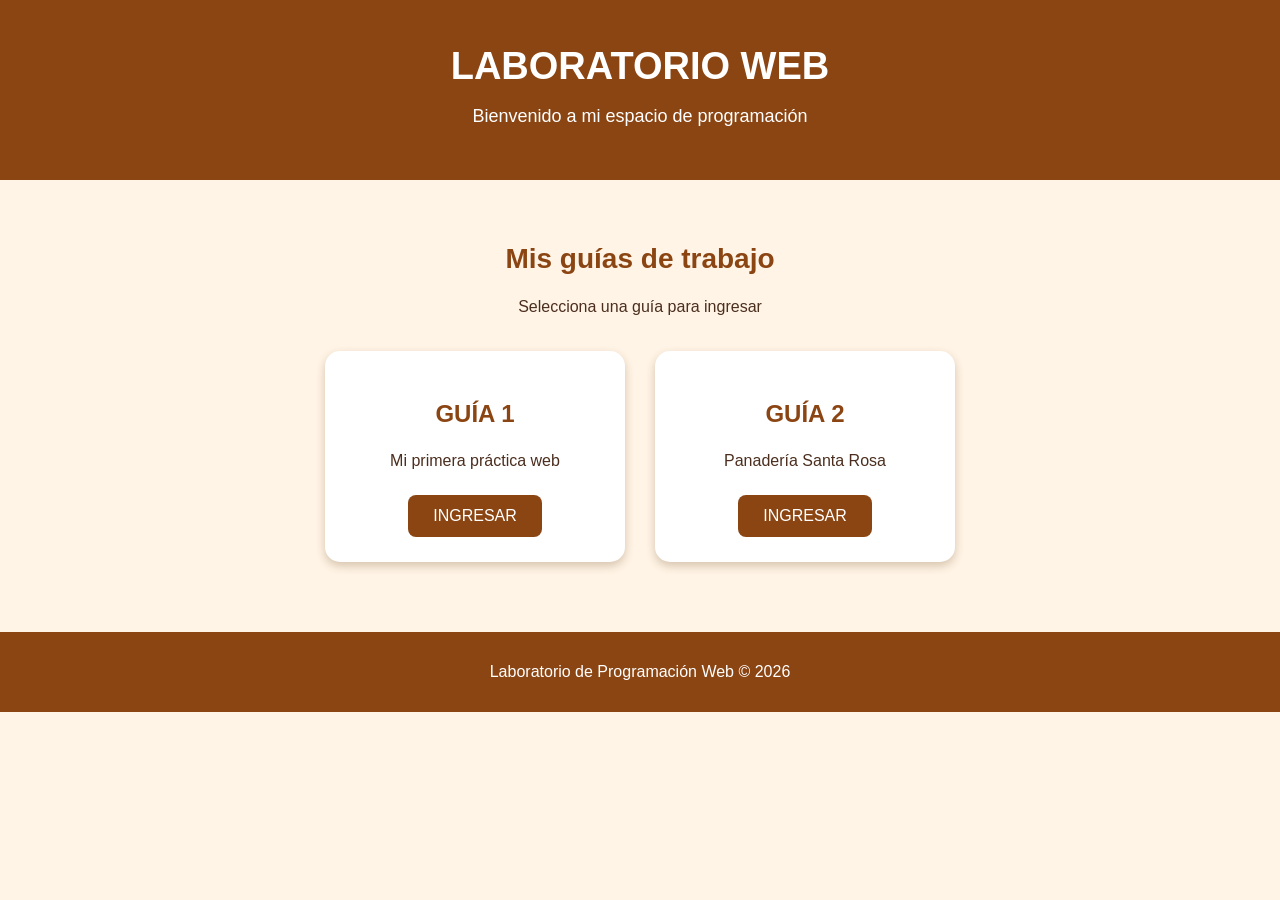
<file: index.html>
<!DOCTYPE html>
<html lang="es">
<head>
    <meta charset="UTF-8">
    <meta name="viewport" content="width=device-width, initial-scale=1.0">
    <title>PROGRAMACION WEB</title>
    <link rel="stylesheet" href="estilos.css">
</head>
<body>

    <header>
        <h1>LABORATORIO WEB</h1>
        <p>Bienvenido a mi espacio de programación</p>
    </header>

    <main>
        <h2>Mis guías de trabajo</h2>
        <p>Selecciona una guía para ingresar</p>

        <div class="contenedor">
            <div class="tarjeta">
                <h3>GUÍA 1</h3>
                <p>Mi primera práctica web</p>
                <a href="GUIA1/index.html">INGRESAR</a>
            </div>

            <div class="tarjeta">
                <h3>GUÍA 2</h3>
                <p>Panadería Santa Rosa</p>
                <a href="GUIA2/santa-rosa-/index.html">INGRESAR</a>
            </div>
        </div>
    </main>

    <footer>
        <p>Laboratorio de Programación Web © 2026</p>
    </footer>

</body>
</html>
</file>
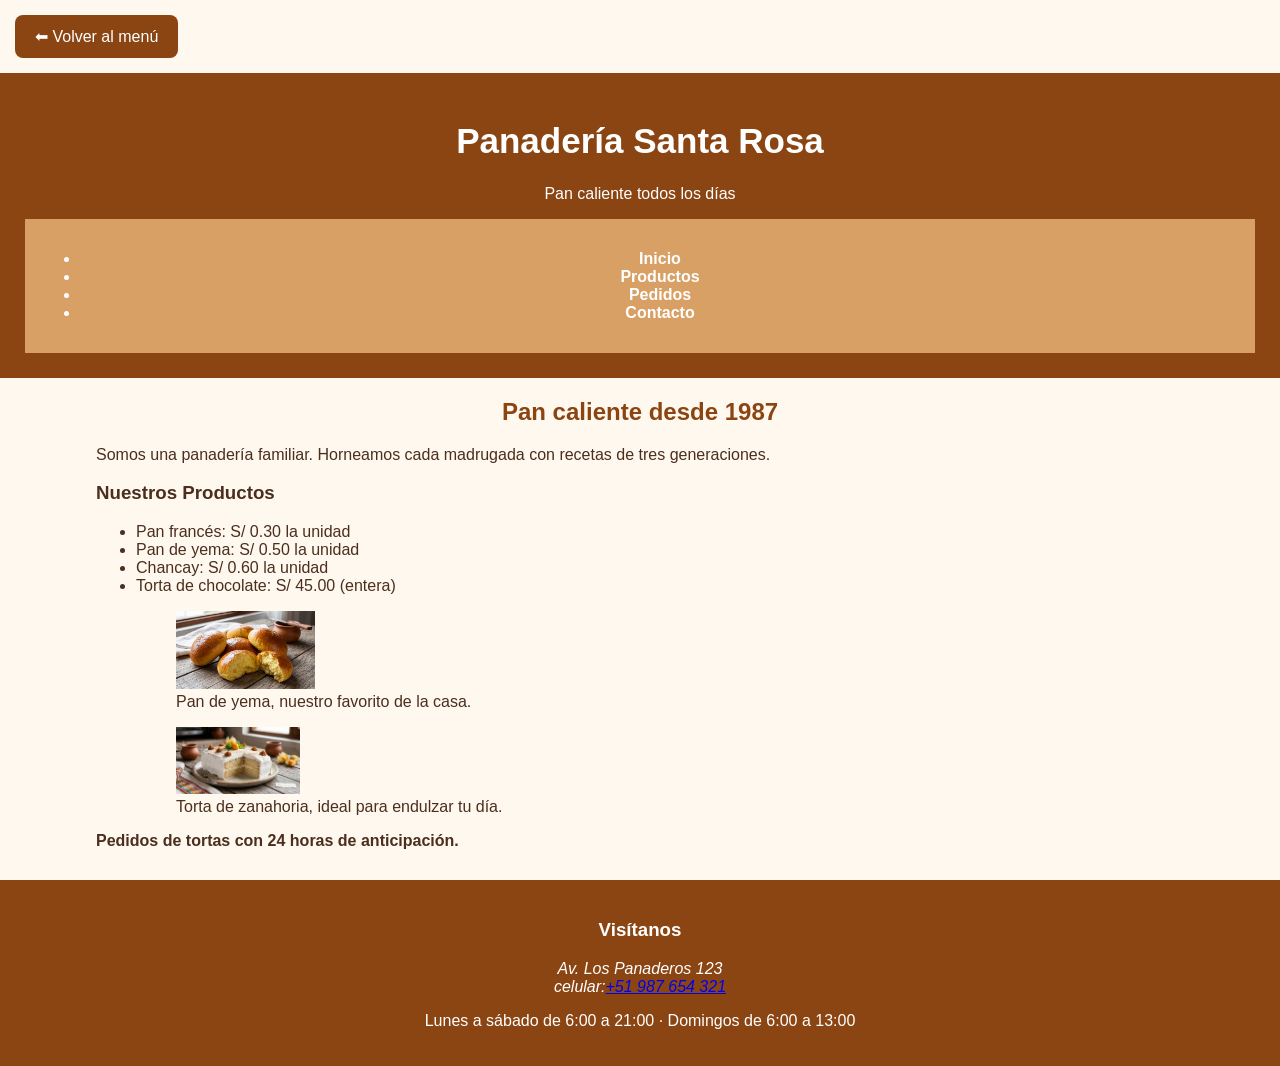
<file: GUIA1/index.html>
<!DOCTYPE html>
<html lang="es">
<head>
    <meta charset="UTF-8">
    <meta name="viewport" content="width=device-width, initial-scale=1.0">
    <title>Panadería Santa Rosa | Pan caliente todos los días</title>
    <link rel="stylesheet" href="estilos.css">
</head>
<body>
    <a href="../index.html" class="volver">⬅ Volver al menú</a>
    <header>
        <h1>Panadería Santa Rosa</h1>
        <p>Pan caliente todos los días</p>
        <nav>
            <ul>
                <li><a href="index.html">Inicio</a></li>
                <li><a href="#productos">Productos</a></li>
                <li><a href="pedidos.html">Pedidos</a></li>
                <li><a href="#contacto">Contacto</a></li>
            </ul>
        </nav>
    </header>
<main>
    <section>
        <h2>Pan caliente desde 1987</h2>
        <p>Somos una panadería familiar. Horneamos cada madrugada con recetas de tres generaciones.</p>
    </section>  
    <section id="productos">
        <h3>Nuestros Productos</h3>
        <ul>
            <li>Pan francés: S/ 0.30 la unidad</li>
            <li>Pan de yema: S/ 0.50 la unidad</li>
            <li>Chancay: S/ 0.60 la unidad</li>
            <li>Torta de chocolate: S/ 45.00 (entera)
            <figure>
               <img src="img/pan-yema.jpg" alt="Canasta de panes de yema dorados recién horneados" width="139">
               <figcaption>Pan de yema, nuestro favorito de la casa.</figcaption>
            </figure>
            <figure>
               <img src="img/torta.jpg" alt="Torta de zanahoria con cobertura de frosty y manjar" width="124">
               <figcaption>Torta de zanahoria, ideal para endulzar tu día.</figcaption>
            </figure>
            </li>
        </ul>
        <p><strong>Pedidos de tortas con 24 horas de anticipación.</strong></p>
    </section>
</main>
<footer id="Contacto">
    <h3>Visítanos</h3>
    <address>
        Av. Los Panaderos 123 <br>
        celular:<a href="tel:+51987654321">+51 987 654 321</a> <br>
    </address>
    <p>
        Lunes a sábado de 6:00 a 21:00 · Domingos de 6:00 a 13:00
    </p>
</footer>

</body>
</html>
</file>
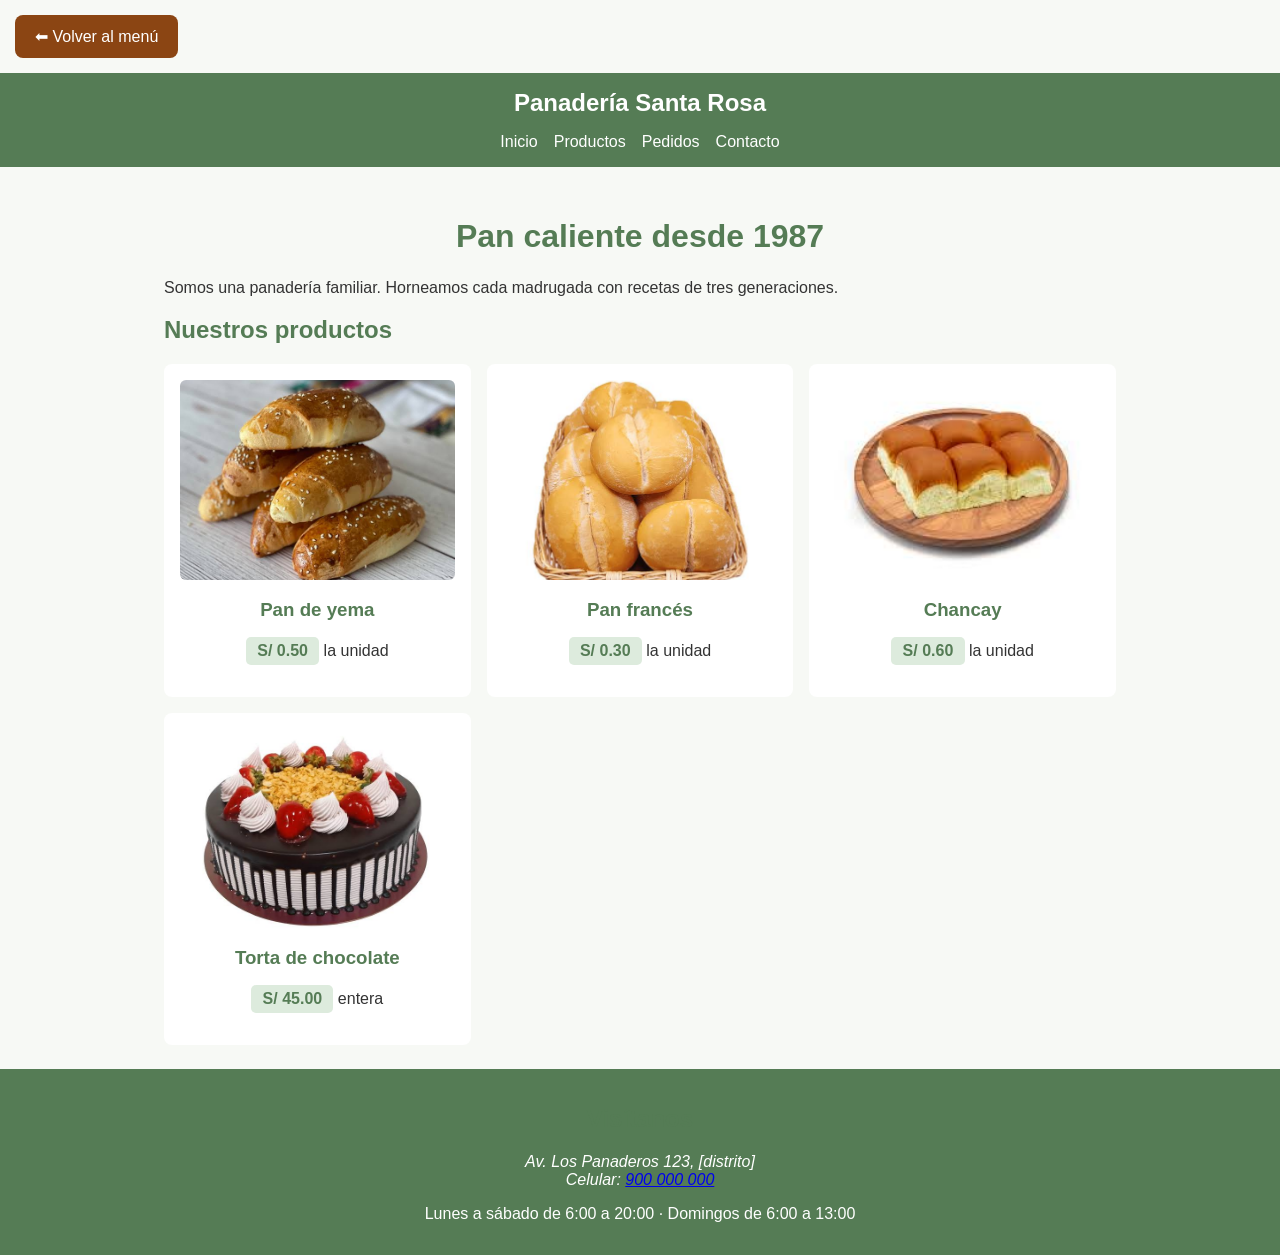
<file: GUIA2/santa-rosa-/index.html>
<!DOCTYPE html>
<html lang="en">

<head>
    <meta charset="UTF-8">
    <meta name="viewport" content="width=device-width, initial-scale=1.0">
    <title>Panadería Santa Rosa | Pan caliente todos los días</title>
    <link rel="stylesheet" href="estilos.css">
</head>

<body>
<a href="../../index.html" class="volver">⬅ Volver al menú</a>
    <header>
        <p align="center"><strong>Panadería Santa Rosa</strong></p>
        <nav>
            <ul>
                <li><a href="index.html">Inicio</a></li>
                <li><a href="#productos">Productos</a></li>
                <li><a href="pedidos.html">Pedidos</a></li>
                <li><a href="#contacto">Contacto</a></li>
            </ul>
        </nav>
    </header>
    <main>
        <section>
            <h1>Pan caliente desde 1987</h1>
            <p>Somos una panadería familiar. Horneamos cada madrugada con recetas de tres generaciones.</p>
        </section>
        <section id="productos">
            <h2>Nuestros productos</h2>
            <div class="catalogo">
                <article class="producto">
                    <img src="img/pandeyemaaa.jpg" alt="Canasta de panes de yema dorados recién horneados">
                    <h3>Pan de yema</h3>
                    <p><span class="precio">S/ 0.50</span> la unidad</p>
                </article>
                <article class="producto">
                    <img src="img/pan francess.jpg" alt="Pan francés recién horneado">
                    <h3>Pan francés</h3>
                    <p><span class="precio">S/ 0.30</span> la unidad</p>
                </article>
                <article class="producto">
                    <img src="img/panchancayyy.jpg" alt="Chancay recién horneado">
                    <h3>Chancay</h3>
                    <p><span class="precio">S/ 0.60</span> la unidad</p>
                </article>
                <article class="producto">
                    <img src="img/tortas.jpg" alt="Torta de chocolate de dos pisos decorada con fresas">
                    <h3>Torta de chocolate</h3>
                    <p><span class="precio">S/ 45.00</span> entera</p>
                </article>
            </div>
        </section>
    </main>
    <footer id="contacto">
        <h2>Visítanos</h2>
        <address>
            Av. Los Panaderos 123, [distrito]<br>
            Celular: <a href="tel:+51900000000">900 000 000</a>
        </address>
        <p>Lunes a sábado de 6:00 a 20:00 · Domingos de 6:00 a 13:00</p>
    </footer>
</body>
</html>
</file>
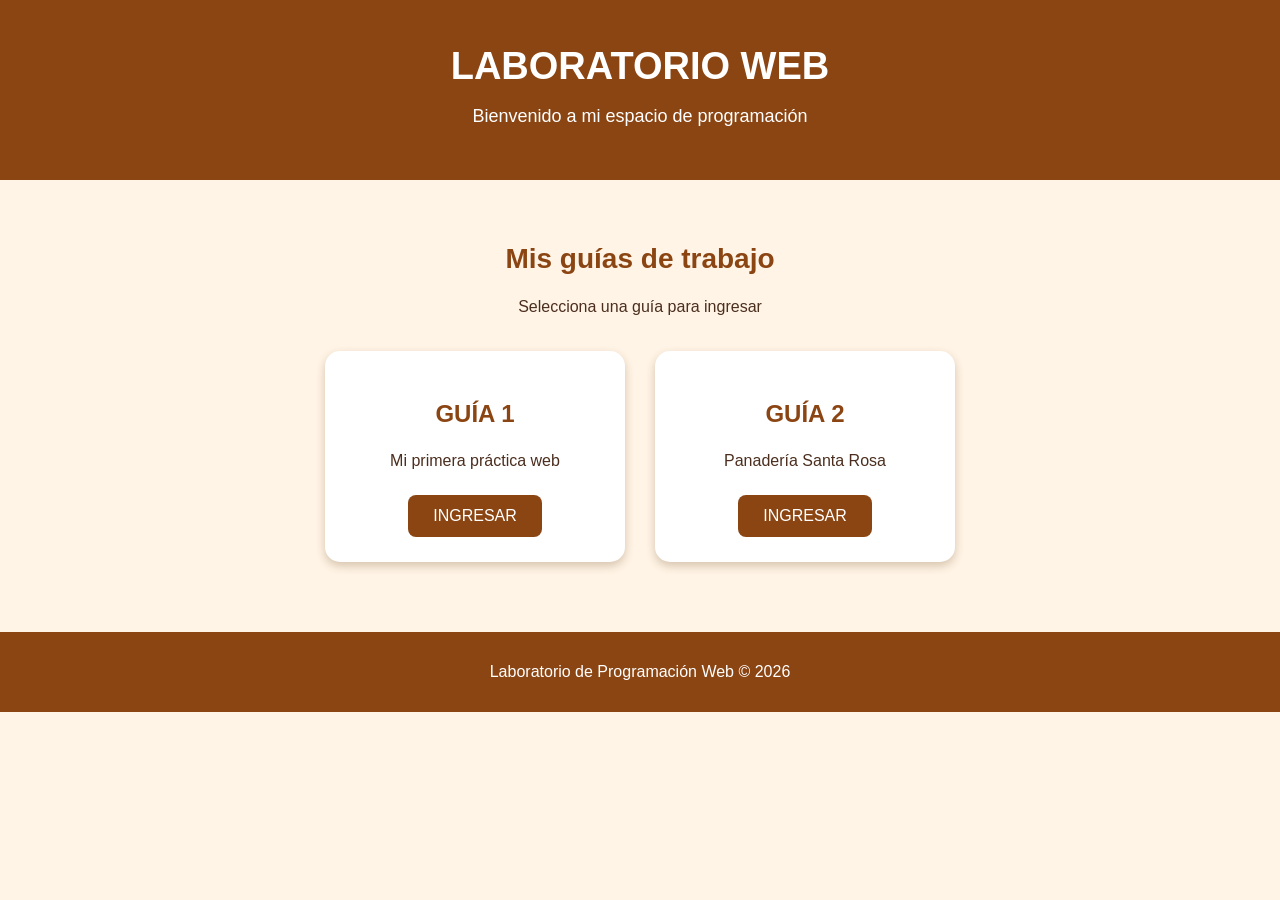
<file: XDD/cursoweb/index.html>
<!DOCTYPE html>
<html lang="es">
<head>
    <meta charset="UTF-8">
    <meta name="viewport" content="width=device-width, initial-scale=1.0">
    <title>PROGRAMACION WEB</title>
    <link rel="stylesheet" href="estilos.css">
</head>
<body>

    <header>
        <h1>LABORATORIO WEB</h1>
        <p>Bienvenido a mi espacio de programación</p>
    </header>

    <main>
        <h2>Mis guías de trabajo</h2>
        <p>Selecciona una guía para ingresar</p>

        <div class="contenedor">
            <div class="tarjeta">
                <h3>GUÍA 1</h3>
                <p>Mi primera práctica web</p>
                <a href="GUIA1/index.html">INGRESAR</a>
            </div>

            <div class="tarjeta">
                <h3>GUÍA 2</h3>
                <p>Panadería Santa Rosa</p>
                <a href="GUIA2/santa-rosa-/index.html">INGRESAR</a>
            </div>
        </div>
    </main>

    <footer>
        <p>Laboratorio de Programación Web © 2026</p>
    </footer>

</body>
</html>
</file>
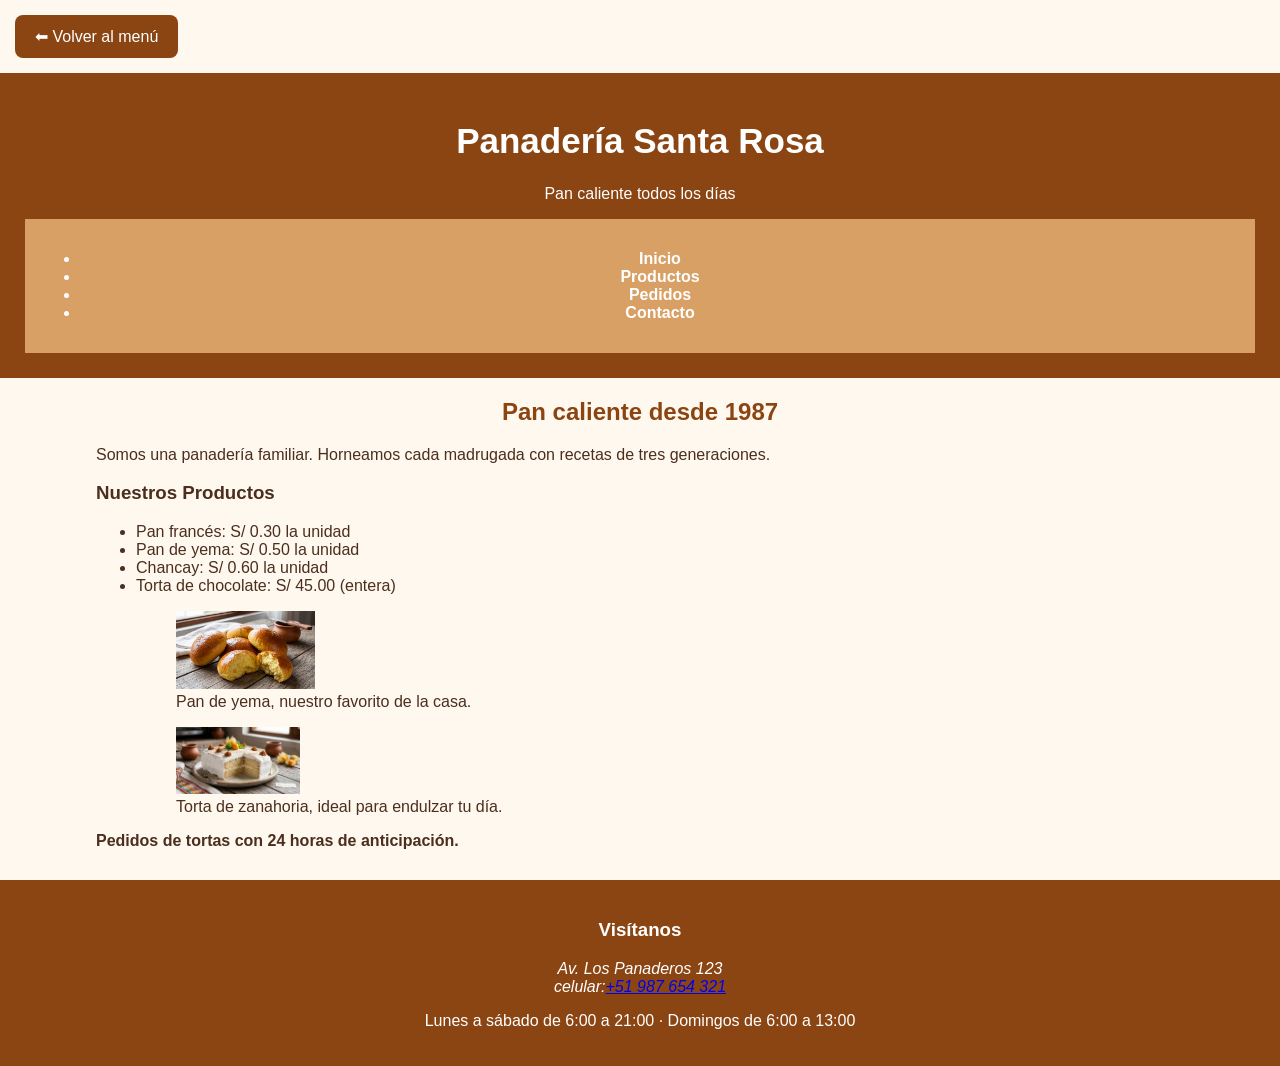
<file: XDD/cursoweb/GUIA1/index.html>
<!DOCTYPE html>
<html lang="es">
<head>
    <meta charset="UTF-8">
    <meta name="viewport" content="width=device-width, initial-scale=1.0">
    <title>Panadería Santa Rosa | Pan caliente todos los días</title>
    <link rel="stylesheet" href="estilos.css">
</head>
<body>
    <a href="../index.html" class="volver">⬅ Volver al menú</a>
    <header>
        <h1>Panadería Santa Rosa</h1>
        <p>Pan caliente todos los días</p>
        <nav>
            <ul>
                <li><a href="index.html">Inicio</a></li>
                <li><a href="#productos">Productos</a></li>
                <li><a href="pedidos.html">Pedidos</a></li>
                <li><a href="#contacto">Contacto</a></li>
            </ul>
        </nav>
    </header>
<main>
    <section>
        <h2>Pan caliente desde 1987</h2>
        <p>Somos una panadería familiar. Horneamos cada madrugada con recetas de tres generaciones.</p>
    </section>  
    <section id="productos">
        <h3>Nuestros Productos</h3>
        <ul>
            <li>Pan francés: S/ 0.30 la unidad</li>
            <li>Pan de yema: S/ 0.50 la unidad</li>
            <li>Chancay: S/ 0.60 la unidad</li>
            <li>Torta de chocolate: S/ 45.00 (entera)
            <figure>
               <img src="img/pan-yema.jpg" alt="Canasta de panes de yema dorados recién horneados" width="139">
               <figcaption>Pan de yema, nuestro favorito de la casa.</figcaption>
            </figure>
            <figure>
               <img src="img/torta.jpg" alt="Torta de zanahoria con cobertura de frosty y manjar" width="124">
               <figcaption>Torta de zanahoria, ideal para endulzar tu día.</figcaption>
            </figure>
            </li>
        </ul>
        <p><strong>Pedidos de tortas con 24 horas de anticipación.</strong></p>
    </section>
</main>
<footer id="Contacto">
    <h3>Visítanos</h3>
    <address>
        Av. Los Panaderos 123 <br>
        celular:<a href="tel:+51987654321">+51 987 654 321</a> <br>
    </address>
    <p>
        Lunes a sábado de 6:00 a 21:00 · Domingos de 6:00 a 13:00
    </p>
</footer>

</body>
</html>
</file>
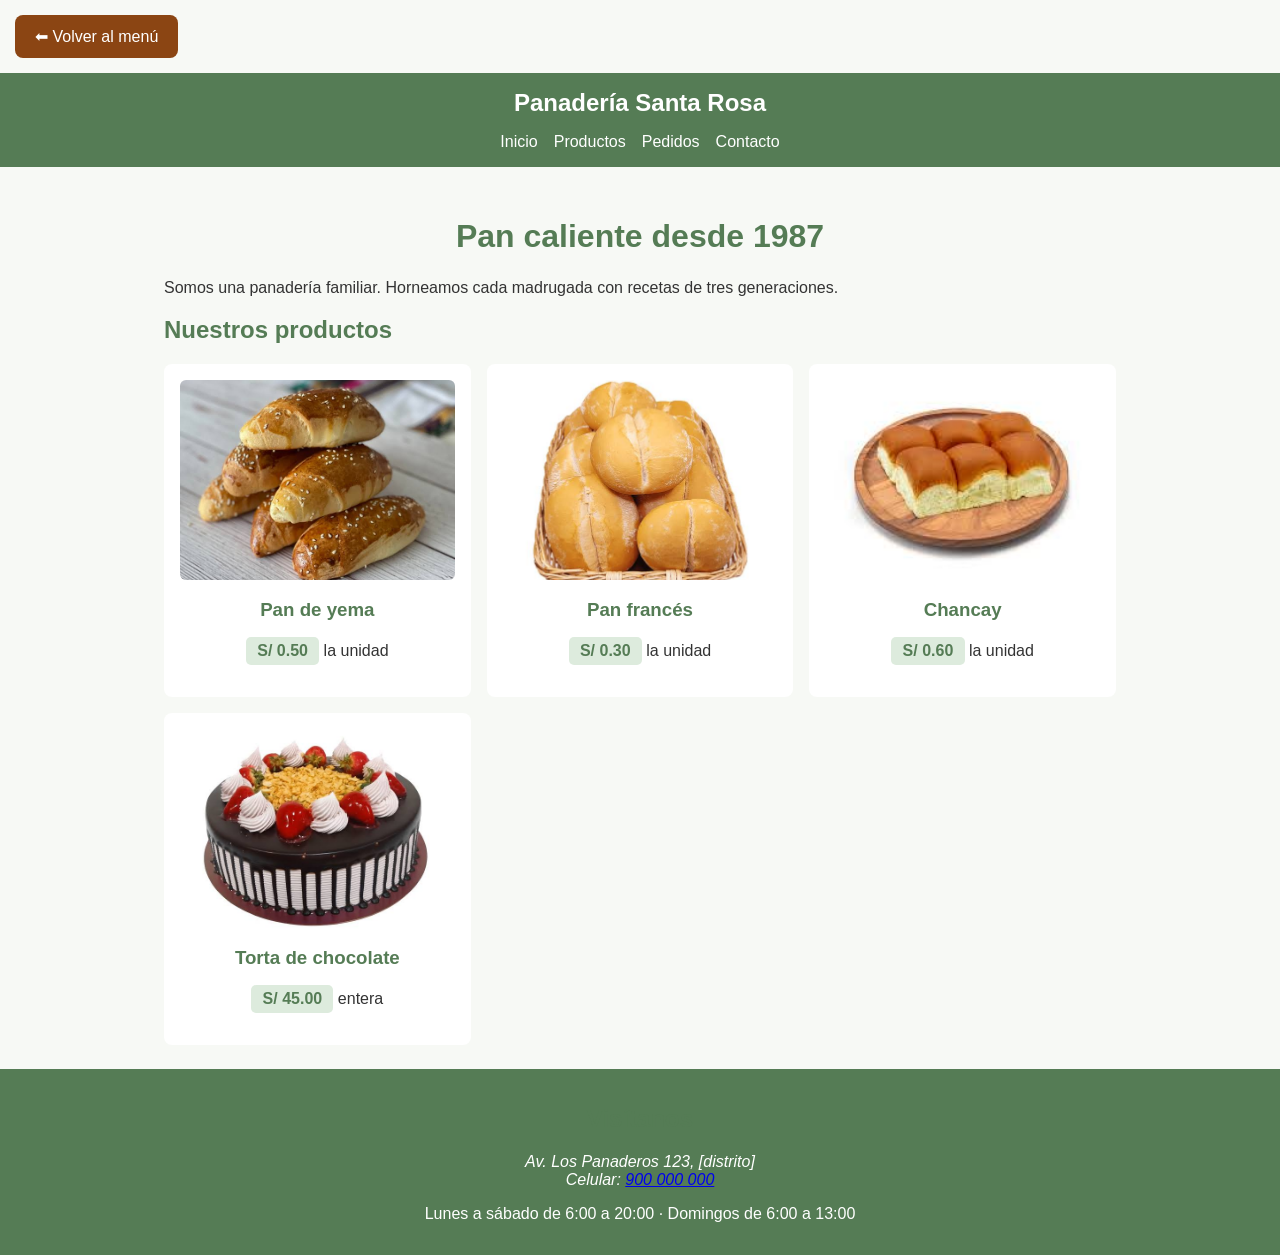
<file: XDD/cursoweb/GUIA2/santa-rosa-/index.html>
<!DOCTYPE html>
<html lang="en">

<head>
    <meta charset="UTF-8">
    <meta name="viewport" content="width=device-width, initial-scale=1.0">
    <title>Panadería Santa Rosa | Pan caliente todos los días</title>
    <link rel="stylesheet" href="estilos.css">
</head>

<body>
<a href="../../index.html" class="volver">⬅ Volver al menú</a>
    <header>
        <p align="center"><strong>Panadería Santa Rosa</strong></p>
        <nav>
            <ul>
                <li><a href="index.html">Inicio</a></li>
                <li><a href="#productos">Productos</a></li>
                <li><a href="pedidos.html">Pedidos</a></li>
                <li><a href="#contacto">Contacto</a></li>
            </ul>
        </nav>
    </header>
    <main>
        <section>
            <h1>Pan caliente desde 1987</h1>
            <p>Somos una panadería familiar. Horneamos cada madrugada con recetas de tres generaciones.</p>
        </section>
        <section id="productos">
            <h2>Nuestros productos</h2>
            <div class="catalogo">
                <article class="producto">
                    <img src="img/pandeyemaaa.jpg" alt="Canasta de panes de yema dorados recién horneados">
                    <h3>Pan de yema</h3>
                    <p><span class="precio">S/ 0.50</span> la unidad</p>
                </article>
                <article class="producto">
                    <img src="img/pan francess.jpg" alt="Pan francés recién horneado">
                    <h3>Pan francés</h3>
                    <p><span class="precio">S/ 0.30</span> la unidad</p>
                </article>
                <article class="producto">
                    <img src="img/panchancayyy.jpg" alt="Chancay recién horneado">
                    <h3>Chancay</h3>
                    <p><span class="precio">S/ 0.60</span> la unidad</p>
                </article>
                <article class="producto">
                    <img src="img/tortas.jpg" alt="Torta de chocolate de dos pisos decorada con fresas">
                    <h3>Torta de chocolate</h3>
                    <p><span class="precio">S/ 45.00</span> entera</p>
                </article>
            </div>
        </section>
    </main>
    <footer id="contacto">
        <h2>Visítanos</h2>
        <address>
            Av. Los Panaderos 123, [distrito]<br>
            Celular: <a href="tel:+51900000000">900 000 000</a>
        </address>
        <p>Lunes a sábado de 6:00 a 20:00 · Domingos de 6:00 a 13:00</p>
    </footer>
</body>
</html>
</file>
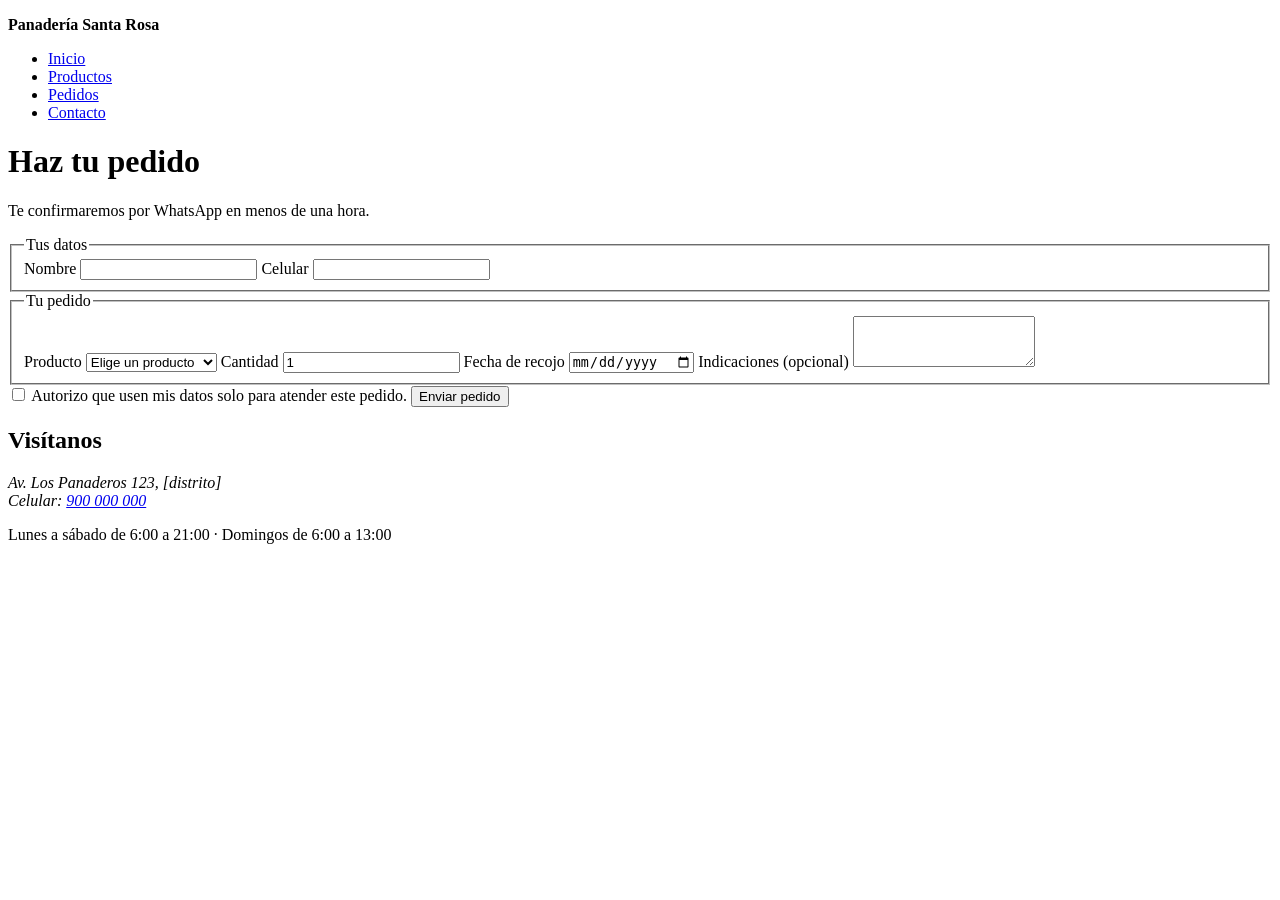
<file: GUIA2/santa-rosa-/pedidos.html>
<!DOCTYPE html>
<html lang="en">
<head>
    <meta charset="UTF-8">
    <meta name="viewport" content="width=device-width, initial-scale=1.0">
    <title>Pedidos | Panadería Santa Rosa</title>
</head>
<body>
    <header>
        <p><strong>Panadería Santa Rosa</strong></p>
        <nav>
            <ul>
                <li><a href="index.html">Inicio</a></li>
                <li><a href="#productos">Productos</a></li>
                <li><a href="pedidos.html">Pedidos</a></li>
                <li><a href="#contacto">Contacto</a></li>
            </ul>
        </nav>
    </header>
    <main>
        <h1>Haz tu pedido</h1>
        <p>Te confirmaremos por WhatsApp en menos de una hora.</p>
        <form action="#">
            <fieldset>
                <legend>Tus datos</legend>
                <label for="nombre">Nombre</label>
                <input type="text" id="nombre" name="nombre" required>
                <label for="celular">Celular</label>
                <input type="tel" id="celular" name="celular" required>
            </fieldset>
            <fieldset>
                <legend>Tu pedido</legend>
                <label for="producto">Producto</label>
                <select id="producto" name="producto" required>
                    <option value="">Elige un producto</option>
                    <option>Pan francés</option>
                    <option>Pan de yema</option>
                    <option>Chancay</option>
                    <option>Torta de chocolate</option>
                </select>
                <label for="cantidad">Cantidad</label>
                <input type="number" id="cantidad" name="cantidad" min="1" value="1" required>
                <label for="fecha">Fecha de recojo</label>
                <input type="date" id="fecha" name="fecha" required>
                <label for="notas">Indicaciones (opcional)</label>
                <textarea id="notas" name="notas" rows="3"></textarea>
            </fieldset>
            <input type="checkbox" id="consentimiento" name="consentimiento" required>
            <label for="consentimiento">Autorizo que usen mis datos solo para atender este pedido.</label>
            <button type="submit">Enviar pedido</button>
        </form>
    </main>
    <footer id="contacto">
        <h2>Visítanos</h2>
        <address>
            Av. Los Panaderos 123, [distrito]<br>
            Celular: <a href="tel:+51900000000">900 000 000</a>
        </address>
        <p>Lunes a sábado de 6:00 a 21:00 · Domingos de 6:00 a 13:00</p>
    </footer>
</body>
</html>
</file>
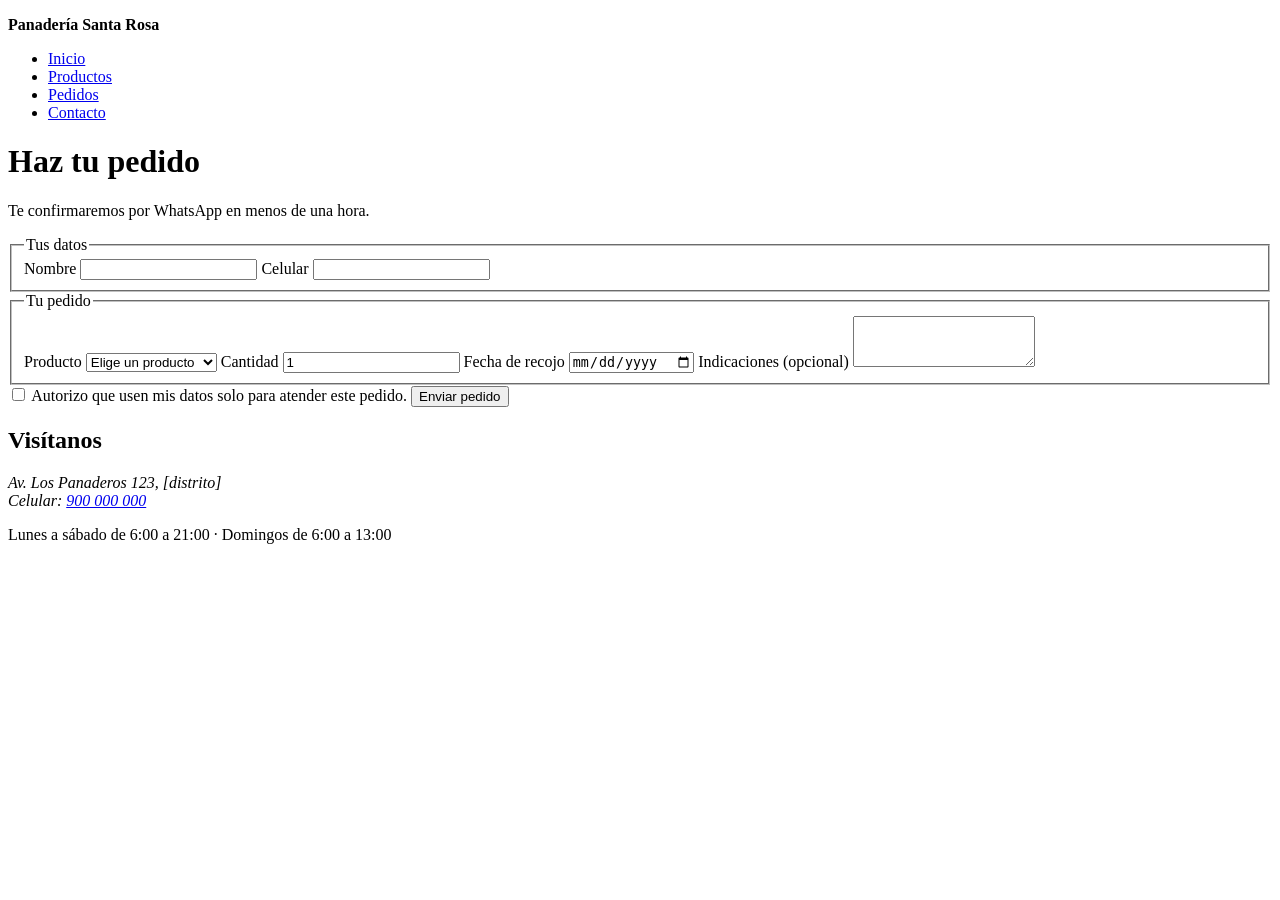
<file: XDD/cursoweb/GUIA2/santa-rosa-/pedidos.html>
<!DOCTYPE html>
<html lang="en">
<head>
    <meta charset="UTF-8">
    <meta name="viewport" content="width=device-width, initial-scale=1.0">
    <title>Pedidos | Panadería Santa Rosa</title>
</head>
<body>
    <header>
        <p><strong>Panadería Santa Rosa</strong></p>
        <nav>
            <ul>
                <li><a href="index.html">Inicio</a></li>
                <li><a href="#productos">Productos</a></li>
                <li><a href="pedidos.html">Pedidos</a></li>
                <li><a href="#contacto">Contacto</a></li>
            </ul>
        </nav>
    </header>
    <main>
        <h1>Haz tu pedido</h1>
        <p>Te confirmaremos por WhatsApp en menos de una hora.</p>
        <form action="#">
            <fieldset>
                <legend>Tus datos</legend>
                <label for="nombre">Nombre</label>
                <input type="text" id="nombre" name="nombre" required>
                <label for="celular">Celular</label>
                <input type="tel" id="celular" name="celular" required>
            </fieldset>
            <fieldset>
                <legend>Tu pedido</legend>
                <label for="producto">Producto</label>
                <select id="producto" name="producto" required>
                    <option value="">Elige un producto</option>
                    <option>Pan francés</option>
                    <option>Pan de yema</option>
                    <option>Chancay</option>
                    <option>Torta de chocolate</option>
                </select>
                <label for="cantidad">Cantidad</label>
                <input type="number" id="cantidad" name="cantidad" min="1" value="1" required>
                <label for="fecha">Fecha de recojo</label>
                <input type="date" id="fecha" name="fecha" required>
                <label for="notas">Indicaciones (opcional)</label>
                <textarea id="notas" name="notas" rows="3"></textarea>
            </fieldset>
            <input type="checkbox" id="consentimiento" name="consentimiento" required>
            <label for="consentimiento">Autorizo que usen mis datos solo para atender este pedido.</label>
            <button type="submit">Enviar pedido</button>
        </form>
    </main>
    <footer id="contacto">
        <h2>Visítanos</h2>
        <address>
            Av. Los Panaderos 123, [distrito]<br>
            Celular: <a href="tel:+51900000000">900 000 000</a>
        </address>
        <p>Lunes a sábado de 6:00 a 21:00 · Domingos de 6:00 a 13:00</p>
    </footer>
</body>
</html>
</file>
<file: estilos.css>
body {
    font-family: Arial, sans-serif;
    background-color: #fff4e6;
    color: #4b2e1e;
    margin: 0;
    text-align: center;
}

header {
    background-color: #8b4513;
    color: white;
    padding: 35px;
}

header h1 {
    font-size: 38px;
    margin: 10px;
}

header p {
    font-size: 18px;
}

main {
    padding: 40px 20px;
}

main h2 {
    color: #8b4513;
    font-size: 28px;
}

.contenedor {
    display: flex;
    justify-content: center;
    gap: 30px;
    margin-top: 35px;
}

.tarjeta {
    background-color: white;
    width: 250px;
    padding: 25px;
    border-radius: 15px;
    box-shadow: 0 4px 10px #d6c3ad;
}

.tarjeta h3 {
    color: #8b4513;
    font-size: 24px;
}

.tarjeta p {
    margin-bottom: 25px;
}

.tarjeta a {
    background-color: #8b4513;
    color: white;
    padding: 12px 25px;
    text-decoration: none;
    border-radius: 8px;
    display: inline-block;
}

.tarjeta a:hover {
    background-color: #d9a066;
    color: #4b2e1e;
}

footer {
    background-color: #8b4513;
    color: white;
    padding: 15px;
    margin-top: 30px;
}
</file>
<file: GUIA1/estilos.css>
body {
    font-family: Arial, sans-serif;
    background-color: #fff8ee;
    color: #4b2e1e;
    margin: 0;
}

header {
    background-color: #8b4513;
    color: white;
    text-align: center;
    padding: 25px;
}

header h1 {
    font-size: 35px;
}

nav {
    background-color: #d9a066;
    text-align: center;
    padding: 15px;
}

nav a {
    color: white;
    text-decoration: none;
    margin: 15px;
    font-weight: bold;
}

nav a:hover {
    color: #4b2e1e;
}

main {
    width: 85%;
    margin: auto;
}

h2 {
    color: #8b4513;
    text-align: center;
}

.productos {
    background-color: white;
    text-align: center;
    padding: 20px;
    margin: 25px auto;
    border-radius: 15px;
    width: 70%;
    box-shadow: 0 4px 10px #d6c3ad;
}

.productos img {
    width: 220px;
    height: 160px;
    object-fit: cover;
    border-radius: 12px;
    display: block;
    margin: 15px auto;
}

.productos h3 {
    color: #8b4513;
}

footer {
    background-color: #8b4513;
    color: white;
    text-align: center;
    padding: 20px;
    margin-top: 30px;
}
.volver {
    display: inline-block;
    background-color: #8b4513;
    color: white;
    padding: 12px 20px;
    margin: 15px;
    text-decoration: none;
    border-radius: 8px;
}

.volver:hover {
    background-color: #d9a066;
}
</file>
<file: GUIA2/santa-rosa-/estilos.css>
* {
  box-sizing: border-box;
}

:root {
  --verde: #557C55;
  --verde-claro: #DDEBDD;
  --fondo: #F7F9F5;
  --texto: #333333;
}

body {
  margin: 0;
  font-family: Arial, sans-serif;
  color: var(--texto);
  background: var(--fondo);
}

img {
  max-width: 100%;
  display: block;
}


header {
  background: var(--verde);
  color: white;
  padding: 1rem;
  text-align: center;
}

header p {
  font-size: 1.5rem;
  font-weight: bold;
  margin: 0 0 1rem;
}


nav ul {
  display: flex;
  justify-content: center;
  flex-wrap: wrap;
  gap: 1rem;
  list-style: none;
  padding: 0;
  margin: 0;
}

nav a {
  color: white;
  text-decoration: none;
}

nav a:hover {
  text-decoration: underline;
}


main {
  max-width: 1000px;
  margin: auto;
  padding: 1.5rem;
}


h1 {
  color: var(--verde);
  text-align: center;
  font-size: 2rem;
  margin-bottom: 1.5rem;
}

h2, h3 {
  color: var(--verde);
}

.catalogo {
  display: grid;
  grid-template-columns: 1fr;
  gap: 1rem;
}

.producto {
  background: white;
  padding: 1rem;
  border-radius: 8px;
  text-align: center;
}

.producto img {
  width: 100%;
  height: 200px;
  object-fit: cover;
  border-radius: 6px;
}

.producto h3 {
  margin-bottom: 0.5rem;
}

.precio {
  display: inline-block;
  padding: 0.3rem 0.7rem;
  background: var(--verde-claro);
  color: var(--verde);
  font-weight: bold;
  border-radius: 5px;
}


form {
  display: grid;
  gap: 0.8rem;
  max-width: 500px;
  margin: auto;
}

input, select, textarea, button {
  width: 100%;
  padding: 0.7rem;
  font: inherit;
}

button {
  background: var(--verde);
  color: white;
  border: none;
  cursor: pointer;
}


footer {
  background: var(--verde);
  color: white;
  text-align: center;
  padding: 1rem;
}


.catalogo {
  display: grid;
  grid-template-columns: repeat(3, 1fr);
  gap: 1rem;
}

.catalogo {
  display: grid;
  grid-template-columns: repeat(3, 1fr);
  gap: 1rem;
} 
.volver {
    display: inline-block;
    background-color: #8b4513;
    color: white;
    padding: 12px 20px;
    margin: 15px;
    text-decoration: none;
    border-radius: 8px;
}

.volver:hover {
    background-color: #d9a066;
}
</file>
<file: XDD/cursoweb/estilos.css>
body {
    font-family: Arial, sans-serif;
    background-color: #fff4e6;
    color: #4b2e1e;
    margin: 0;
    text-align: center;
}

header {
    background-color: #8b4513;
    color: white;
    padding: 35px;
}

header h1 {
    font-size: 38px;
    margin: 10px;
}

header p {
    font-size: 18px;
}

main {
    padding: 40px 20px;
}

main h2 {
    color: #8b4513;
    font-size: 28px;
}

.contenedor {
    display: flex;
    justify-content: center;
    gap: 30px;
    margin-top: 35px;
}

.tarjeta {
    background-color: white;
    width: 250px;
    padding: 25px;
    border-radius: 15px;
    box-shadow: 0 4px 10px #d6c3ad;
}

.tarjeta h3 {
    color: #8b4513;
    font-size: 24px;
}

.tarjeta p {
    margin-bottom: 25px;
}

.tarjeta a {
    background-color: #8b4513;
    color: white;
    padding: 12px 25px;
    text-decoration: none;
    border-radius: 8px;
    display: inline-block;
}

.tarjeta a:hover {
    background-color: #d9a066;
    color: #4b2e1e;
}

footer {
    background-color: #8b4513;
    color: white;
    padding: 15px;
    margin-top: 30px;
}
</file>
<file: XDD/cursoweb/GUIA1/estilos.css>
body {
    font-family: Arial, sans-serif;
    background-color: #fff8ee;
    color: #4b2e1e;
    margin: 0;
}

header {
    background-color: #8b4513;
    color: white;
    text-align: center;
    padding: 25px;
}

header h1 {
    font-size: 35px;
}

nav {
    background-color: #d9a066;
    text-align: center;
    padding: 15px;
}

nav a {
    color: white;
    text-decoration: none;
    margin: 15px;
    font-weight: bold;
}

nav a:hover {
    color: #4b2e1e;
}

main {
    width: 85%;
    margin: auto;
}

h2 {
    color: #8b4513;
    text-align: center;
}

.productos {
    background-color: white;
    text-align: center;
    padding: 20px;
    margin: 25px auto;
    border-radius: 15px;
    width: 70%;
    box-shadow: 0 4px 10px #d6c3ad;
}

.productos img {
    width: 220px;
    height: 160px;
    object-fit: cover;
    border-radius: 12px;
    display: block;
    margin: 15px auto;
}

.productos h3 {
    color: #8b4513;
}

footer {
    background-color: #8b4513;
    color: white;
    text-align: center;
    padding: 20px;
    margin-top: 30px;
}
.volver {
    display: inline-block;
    background-color: #8b4513;
    color: white;
    padding: 12px 20px;
    margin: 15px;
    text-decoration: none;
    border-radius: 8px;
}

.volver:hover {
    background-color: #d9a066;
}
</file>
<file: XDD/cursoweb/GUIA2/santa-rosa-/estilos.css>
* {
  box-sizing: border-box;
}

:root {
  --verde: #557C55;
  --verde-claro: #DDEBDD;
  --fondo: #F7F9F5;
  --texto: #333333;
}

body {
  margin: 0;
  font-family: Arial, sans-serif;
  color: var(--texto);
  background: var(--fondo);
}

img {
  max-width: 100%;
  display: block;
}


header {
  background: var(--verde);
  color: white;
  padding: 1rem;
  text-align: center;
}

header p {
  font-size: 1.5rem;
  font-weight: bold;
  margin: 0 0 1rem;
}


nav ul {
  display: flex;
  justify-content: center;
  flex-wrap: wrap;
  gap: 1rem;
  list-style: none;
  padding: 0;
  margin: 0;
}

nav a {
  color: white;
  text-decoration: none;
}

nav a:hover {
  text-decoration: underline;
}


main {
  max-width: 1000px;
  margin: auto;
  padding: 1.5rem;
}


h1 {
  color: var(--verde);
  text-align: center;
  font-size: 2rem;
  margin-bottom: 1.5rem;
}

h2, h3 {
  color: var(--verde);
}

.catalogo {
  display: grid;
  grid-template-columns: 1fr;
  gap: 1rem;
}

.producto {
  background: white;
  padding: 1rem;
  border-radius: 8px;
  text-align: center;
}

.producto img {
  width: 100%;
  height: 200px;
  object-fit: cover;
  border-radius: 6px;
}

.producto h3 {
  margin-bottom: 0.5rem;
}

.precio {
  display: inline-block;
  padding: 0.3rem 0.7rem;
  background: var(--verde-claro);
  color: var(--verde);
  font-weight: bold;
  border-radius: 5px;
}


form {
  display: grid;
  gap: 0.8rem;
  max-width: 500px;
  margin: auto;
}

input, select, textarea, button {
  width: 100%;
  padding: 0.7rem;
  font: inherit;
}

button {
  background: var(--verde);
  color: white;
  border: none;
  cursor: pointer;
}


footer {
  background: var(--verde);
  color: white;
  text-align: center;
  padding: 1rem;
}


.catalogo {
  display: grid;
  grid-template-columns: repeat(3, 1fr);
  gap: 1rem;
}

.catalogo {
  display: grid;
  grid-template-columns: repeat(3, 1fr);
  gap: 1rem;
} 
.volver {
    display: inline-block;
    background-color: #8b4513;
    color: white;
    padding: 12px 20px;
    margin: 15px;
    text-decoration: none;
    border-radius: 8px;
}

.volver:hover {
    background-color: #d9a066;
}
</file>
